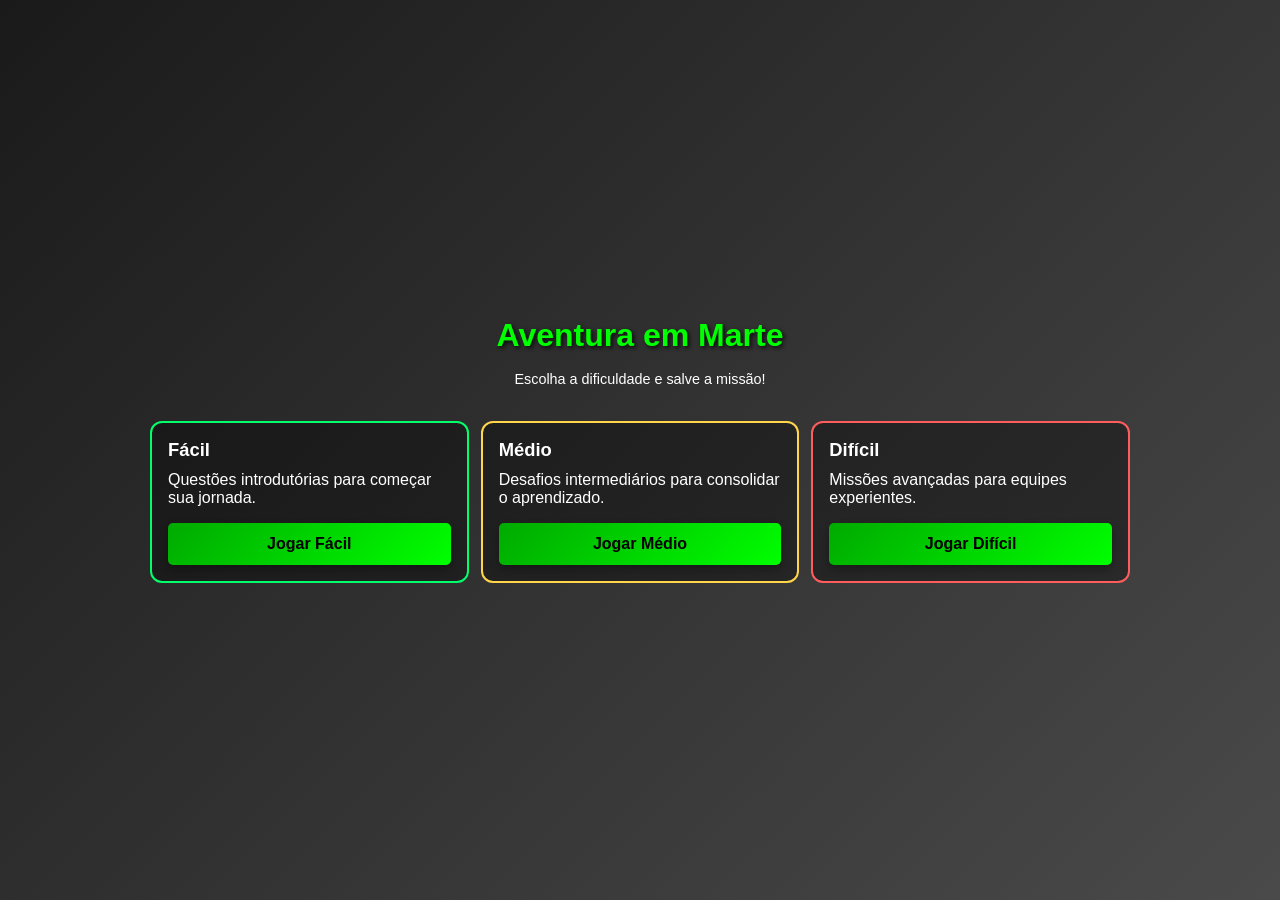
<file: index.html>
<!DOCTYPE html>
<html lang="pt-BR">
<head>
    <meta charset="UTF-8">
    <meta name="viewport" content="width=device-width, initial-scale=1.0, viewport-fit=cover">
    <meta name="description" content="Aventura em Marte - escolha sua dificuldade: Fácil, Médio ou Difícil.">
    <meta name="theme-color" content="#1a1a1a">
    <meta name="mobile-web-app-capable" content="yes">
    <meta name="apple-mobile-web-app-capable" content="yes">
    <meta name="apple-mobile-web-app-status-bar-style" content="black-translucent">
    <meta name="apple-mobile-web-app-title" content="Aventura em Marte">
    <link rel="manifest" href="manifest.json">
    <link rel="icon" type="image/png" href="assets/images/icon-192x192.png">
    <link rel="apple-touch-icon" href="assets/images/icon-192x192.png">
    <link rel="stylesheet" href="styles.css">
    <title>Aventura em Marte | Escolha a Dificuldade</title>
</head>
<body>
    <div class="portrait-warning">Gire seu celular para jogar no modo paisagem.</div>
    <main class="menu-screen">
        <section class="menu-hero">
            <h1>Aventura em Marte</h1>
            <p class="subtitle">Escolha a dificuldade e salve a missão!</p>
        </section>

        <section class="difficulty-menu">
            <article class="difficulty-card difficulty-easy">
                <h2>Fácil</h2>
                <p>Questões introdutórias para começar sua jornada.</p>
                <a class="btn-primary" href="niveis-faceis/index.html">Jogar Fácil</a>
            </article>

            <article class="difficulty-card difficulty-medium">
                <h2>Médio</h2>
                <p>Desafios intermediários para consolidar o aprendizado.</p>
                <a class="btn-primary" href="niveis-medios/index.html">Jogar Médio</a>
            </article>

            <article class="difficulty-card difficulty-hard">
                <h2>Difícil</h2>
                <p>Missões avançadas para equipes experientes.</p>
                <a class="btn-primary" href="niveis-dificeis/index.html">Jogar Difícil</a>
            </article>
        </section>
    </main>
    <script src="orientation-util.js"></script>
    <script>
        if ('serviceWorker' in navigator) {
            navigator.serviceWorker.register('/service-worker.js', { scope: '/' }).catch(() => {});
        }
        setupOrientationLock();
    </script>
</body>
</html>
</file>
<file: styles.css>
* {
    margin: 0;
    padding: 0;
    box-sizing: border-box;
}

html, body {
    width: 100%;
    height: 100%;
    font-family: 'Arial', sans-serif;
    background: linear-gradient(135deg, #1a1a1a 0%, #4a4a4a 100%);
    overflow: hidden;
}

body {
    display: flex;
    flex-direction: column;
}

.menu-screen {
    min-height: 100vh;
    width: 100%;
    display: flex;
    flex-direction: column;
    justify-content: center;
    align-items: center;
    padding: 24px;
    gap: 22px;
}

.menu-hero {
    text-align: center;
}

.difficulty-menu {
    width: min(980px, 100%);
    display: grid;
    grid-template-columns: 1fr 1fr 1fr;
    gap: 12px;
}

.difficulty-card {
    background: rgba(0, 0, 0, 0.35);
    border-radius: 12px;
    border: 2px solid rgba(255, 255, 255, 0.2);
    padding: 16px;
    display: flex;
    flex-direction: column;
    gap: 10px;
    color: #fff;
}

.difficulty-card h2 {
    font-size: 1.15rem;
}

.difficulty-card .btn-primary {
    margin-top: 6px;
    text-align: center;
    text-decoration: none;
}

.difficulty-easy {
    border-color: #00ff6a;
}

.difficulty-medium {
    border-color: #ffd54a;
}

.difficulty-hard {
    border-color: #ff5d5d;
}

/* Install Prompt */
.install-prompt {
    position: fixed;
    top: 12px;
    left: 50%;
    transform: translateX(-50%);
    width: min(92vw, 560px);
    background: linear-gradient(135deg, #0d3f0d 0%, #0d6224 50%, #228b22 100%);
    color: white;
    padding: 14px 16px;
    display: flex;
    justify-content: space-between;
    align-items: center;
    gap: 10px;
    z-index: 1000;
    border: 2px solid #7cff7c;
    border-radius: 14px;
    box-shadow: 0 8px 20px rgba(0, 0, 0, 0.55), 0 0 22px rgba(0, 255, 0, 0.35);
    animation: installPromptSlideIn 0.5s ease-out, installPromptGlow 1.6s ease-in-out infinite;
}

.install-prompt.hidden {
    display: none;
}

.install-prompt p {
    margin: 0;
    font-size: 0.95em;
    font-weight: bold;
    flex: 1;
}

.btn-install, .btn-dismiss {
    padding: 9px 14px;
    border: none;
    border-radius: 8px;
    cursor: pointer;
    font-weight: bold;
    transition: transform 0.2s ease, box-shadow 0.2s ease;
    white-space: nowrap;
}

.btn-install {
    background: linear-gradient(135deg, #ffd84d, #ffb300);
    color: #1b1b1b;
    box-shadow: 0 4px 10px rgba(255, 210, 57, 0.45);
}

.btn-dismiss {
    background-color: rgba(255, 255, 255, 0.25);
    color: white;
}

.btn-install:hover,
.btn-dismiss:hover {
    transform: translateY(-1px);
}

@keyframes installPromptSlideIn {
    from {
        opacity: 0;
        transform: translate(-50%, -20px);
    }
    to {
        opacity: 1;
        transform: translate(-50%, 0);
    }
}

@keyframes installPromptGlow {
    0%, 100% {
        box-shadow: 0 8px 20px rgba(0, 0, 0, 0.55), 0 0 18px rgba(0, 255, 0, 0.25);
    }
    50% {
        box-shadow: 0 8px 20px rgba(0, 0, 0, 0.55), 0 0 26px rgba(0, 255, 0, 0.5);
    }
}

/* Game Container */
.game-container {
    flex: 1;
    display: flex;
    justify-content: center;
    align-items: center;
    width: 100%;
    height: 100%;
    padding: 10px;
}

/* Screen */
.screen {
    display: none;
    width: 100%;
    height: 100%;
    background: linear-gradient(135deg, #1a1a1a 0%, #4a4a4a 100%);
    padding: 20px;
    border-radius: 10px;
    box-shadow: 0 8px 16px rgba(0, 0, 0, 0.5);
    overflow-y: auto;
}

#level1Screen,
#level2Screen,
#level3Screen,
#cluesScreen,
#resultScreen {
    overflow: hidden;
}

.screen.active {
    display: flex;
    justify-content: center;
    align-items: center;
}

/* Two Column Layout */
.two-column-layout {
    display: grid;
    grid-template-columns: 1fr 1fr;
    gap: 20px;
    width: 100%;
    height: 100%;
    align-items: center;
}

.text-column, .content-column {
    display: flex;
    flex-direction: column;
    justify-content: center;
    padding: 20px;
    background: rgba(0, 0, 0, 0.3);
    border-radius: 8px;
}

.image-column {
    display: flex;
    justify-content: center;
    align-items: center;
    padding: 20px;
    aspect-ratio: 1;
    background: rgba(0, 0, 0, 0.3);
    border-radius: 8px;
    overflow: hidden;
}

.image-column img {
    max-width: 100%;
    max-height: 100%;
    object-fit: contain;
}

/* Text Styles */
h1 {
    color: #00ff00;
    font-size: 2em;
    margin-bottom: 15px;
    text-shadow: 2px 2px 4px rgba(0, 0, 0, 0.8);
}

.subtitle {
    color: #ffffff;
    font-size: 0.9em;
    margin-bottom: 10px;
    line-height: 1.4;
}

.difficulty {
    color: #ffaa00;
    font-size: 0.85em;
    margin-bottom: 10px;
}

.credits {
    color: #aaaaaa;
    font-size: 0.8em;
    margin-bottom: 20px;
    font-style: italic;
}

#narrativeText {
    color: #ffffff;
    font-size: 1em;
    line-height: 1.6;
    margin-bottom: 20px;
}

.question-text {
    color: #ffffff;
    font-size: 0.95em;
    margin-top: 15px;
}

.question-number {
    color: #00ff00;
    font-weight: bold;
    font-size: 0.95em;
    text-align: center;
    text-shadow: 0 0 6px rgba(0, 0, 0, 0.9), 0 0 10px rgba(0, 255, 0, 0.45);
}

#level1Screen .content-column {
    gap: 8px;
    padding: 14px;
}

#level1Screen .two-column-layout {
    gap: 12px;
    align-items: stretch;
}

#level1Screen .content-column:first-child {
    justify-content: flex-start;
}

#level1Screen .content-column:last-child {
    justify-content: center;
}

#level1Screen .question-text {
    margin: 0;
    line-height: 1;
}

#level1Screen #level1QuestionNumber {
    margin-bottom: 2px;
}

#level1Screen .timer {
    margin-bottom: 8px;
    font-size: 1.6em;
    padding: 10px;
}

#level1Screen #level1Answers {
    gap: 8px;
}

#level1Screen .level1-question {
    color: #ffffff;
    font-size: 0.95em;
    font-weight: bold;
    line-height: 1.3;
    margin: 0 0 4px;
    text-align: left;
}

/* Buttons */
.btn-primary {
    background: linear-gradient(135deg, #00aa00, #00ff00);
    color: #000;
    border: none;
    padding: 12px 24px;
    font-size: 1em;
    font-weight: bold;
    border-radius: 5px;
    cursor: pointer;
    margin-top: 15px;
    transition: all 0.3s ease;
    box-shadow: 0 4px 8px rgba(0, 0, 0, 0.3);
}

.btn-primary:hover {
    transform: scale(1.05);
    box-shadow: 0 6px 12px rgba(0, 255, 0, 0.5);
}

.btn-primary:active {
    transform: scale(0.98);
}

/* Timer */
.timer {
    background: rgba(0, 0, 0, 0.5);
    color: #ff0000;
    font-size: 2em;
    font-weight: bold;
    padding: 15px;
    border-radius: 5px;
    text-align: center;
    margin-bottom: 20px;
    font-family: 'Courier New', monospace;
}

/* Power Panel */
.power-panel {
    background: rgba(0, 0, 0, 0.5);
    border: 2px solid #ffaa00;
    border-radius: 8px;
    padding: 20px;
    margin-bottom: 15px;
}

.panel-lights {
    position: relative;
    width: 240px;
    height: 240px;
    margin: 0 auto;
}

#level1Screen .power-panel {
    padding: 12px;
    margin-bottom: 4px;
}

#level1Screen .panel-lights {
    width: 176px;
    height: 176px;
}

#level1Screen .panel-number {
    font-size: 78px;
}

.light {
    position: absolute;
    width: 34px;
    height: 34px;
    border-radius: 50%;
}

.light.active {
    box-shadow: 0 0 10px 4px currentColor;
    animation: lightPulse 1.3s ease-in-out infinite;
}

.panel-number {
    position: absolute;
    top: 50%;
    left: 50%;
    transform: translate(-50%, -50%);
    color: #00ff00;
    font-size: 110px;
    font-weight: 700;
    text-shadow: 0 0 20px rgba(0, 255, 0, 0.9);
    line-height: 1;
}

@keyframes lightPulse {
    0%, 100% {
        opacity: 0.75;
        box-shadow: 0 0 8px 3px currentColor;
    }
    50% {
        opacity: 1;
        box-shadow: 0 0 14px 6px currentColor;
    }
}

/* Answers Container */
.answers-container {
    display: flex;
    flex-direction: column;
    gap: 10px;
}

.answer-btn {
    background: rgba(100, 100, 150, 0.7);
    color: white;
    border: 2px solid #6666ff;
    padding: 12px;
    font-size: 0.95em;
    border-radius: 5px;
    cursor: pointer;
    transition: all 0.3s ease;
}

.answer-btn:hover {
    background: rgba(100, 100, 200, 0.9);
    transform: translateX(5px);
}

.answer-btn.selected {
    background: rgba(150, 150, 255, 1);
    border-color: #ffff00;
}

.answer-btn.correct {
    background: #00aa00;
    border-color: #00ff00;
}

.answer-btn.incorrect {
    background: #aa0000;
    border-color: #ff0000;
}

.answer-btn:disabled {
    cursor: not-allowed;
    opacity: 0.6;
}

/* Grid Container */
.grid-container {
    background: rgba(0, 0, 0, 0.5);
    padding: 15px;
    border-radius: 8px;
    margin-bottom: 15px;
}

.grid {
    display: grid;
    grid-template-columns: repeat(5, 1fr);
    gap: 8px;
    margin-bottom: 10px;
}

.grid-cell {
    aspect-ratio: 1;
    background: rgba(50, 50, 100, 0.7);
    border: 2px solid #6666ff;
    border-radius: 5px;
    display: flex;
    justify-content: center;
    align-items: center;
    font-size: 1.2em;
    font-weight: bold;
}

.grid-labels {
    display: flex;
    justify-content: space-between;
    margin-top: 10px;
    font-size: 0.8em;
    color: #aaaaaa;
}

#level2Screen .two-column-layout {
    gap: 12px;
}

#level2Screen .content-column {
    padding: 8px;
}

#level2Screen #level2QuestionNumber {
    font-size: 0.95em;
    color: #00ff00;
    margin-bottom: 8px;
    text-align: center;
    font-weight: bold;
}

#level2Screen #gridContainer {
    padding: 6px;
    margin-bottom: 0;
}

#level2Screen .grid {
    grid-template-columns: 16px repeat(5, 40px);
    gap: 2px;
    margin-bottom: 0;
    justify-content: center;
}

#level2Screen .grid-row-label {
    display: flex;
    align-items: center;
    justify-content: center;
    color: #00ff00;
    font-weight: bold;
    font-size: 0.85em;
}

#level2Screen .grid-cell {
    width: 40px;
    height: 40px;
    font-size: 0.9em;
}

#level2Screen .grid-corner-label {
    width: 16px;
    height: 16px;
}

#level2Screen .grid-col-label {
    width: 40px;
    height: 16px;
    display: flex;
    align-items: center;
    justify-content: center;
    color: #00ff00;
    font-weight: bold;
    font-size: 0.75em;
}

#level2Screen .timer {
    font-size: 1.4em;
    padding: 8px;
    margin-bottom: 8px;
}

#level2Screen #level2Answers {
    gap: 6px;
    overflow: visible;
}

#level2Screen .level2-question {
    color: #ffffff;
    font-size: 0.9em;
    font-weight: bold;
    line-height: 1.3;
    margin-bottom: 6px;
}

#level2Screen .answer-btn {
    padding: 8px;
    font-size: 0.86em;
}

#level3Screen .content-column:first-child {
    align-items: center;
    justify-content: center;
    gap: 10px;
}

#level3Screen .answer-btn,
#level3Screen #level3Question {
    color: #ffffff;
}

#resultScreen .text-column p,
#resultText {
    color: #ffffff;
}

#resultScreen .two-column-layout {
    grid-template-columns: minmax(220px, 1fr) minmax(260px, 1fr);
    align-items: stretch;
}

#resultScreen .text-column {
    justify-content: center;
    gap: 16px;
}

/* Fuel Tank */
.fuel-tank {
    width: 100%;
    max-width: 210px;
    display: flex;
    align-items: center;
    gap: 10px;
    margin: 0 auto;
}

.tank-gauge {
    background: linear-gradient(180deg, #3a4253 0%, #1b1f2b 100%);
    border: 3px solid #9ea9bf;
    border-radius: 70px 70px 24px 24px;
    width: 140px;
    height: 190px;
    position: relative;
    box-shadow: inset 0 0 12px rgba(0, 0, 0, 0.65), 0 4px 12px rgba(0, 0, 0, 0.4);
    overflow: hidden;
}

.tank-fill {
    position: absolute;
    bottom: 14px;
    left: 14px;
    right: 14px;
    height: 0%;
    background: linear-gradient(to top, #0f8f25 0%, #4fc53a 45%, #d4dd3a 100%);
    border-radius: 52px 52px 12px 12px;
    transition: height 0.5s ease;
}

.tank-label {
    position: absolute;
    top: 50%;
    left: 50%;
    transform: translate(-50%, -50%);
    color: #ffffff;
    font-weight: bold;
    font-size: 1.1em;
    text-shadow: 0 0 4px rgba(0, 0, 0, 0.9);
    z-index: 10;
}

.fuel-mark {
    color: #ffffff;
    font-size: 1em;
    font-weight: bold;
    text-shadow: 0 0 6px rgba(0, 0, 0, 0.8);
}

.fuel-marks {
    display: flex;
    flex-direction: column;
    justify-content: space-between;
    height: 176px;
}

.fuel-mark-f {
    margin-top: 6px;
}

.fuel-mark-e {
    margin-bottom: 8px;
}

.tank-needle {
    position: absolute;
    left: 50%;
    bottom: 10px;
    width: 5px;
    height: 78px;
    transform-origin: bottom center;
    transform: rotate(-90deg);
    background: linear-gradient(to top, #d8dee9 0%, #ffffff 100%);
    border-radius: 999px;
    z-index: 12;
    box-shadow: 0 0 8px rgba(255, 255, 255, 0.7);
}

.tank-needle::after {
    content: '';
    position: absolute;
    left: 50%;
    bottom: -7px;
    transform: translateX(-50%);
    width: 14px;
    height: 14px;
    border-radius: 50%;
    background: #f3f7ff;
    border: 2px solid #2a3140;
}

/* Clues List */
.clues-list {
    background: rgba(0, 0, 0, 0.5);
    padding: 12px;
    border-radius: 8px;
    color: #ffffff;
    line-height: 1.4;
}

.clue {
    margin-bottom: 8px;
    padding-bottom: 8px;
    border-bottom: 1px solid #666;
    font-size: 0.9em;
}

.clue:last-child {
    border-bottom: none;
}

#cluesScreen .content-column {
    justify-content: space-between;
    gap: 6px;
    padding: 10px;
}

#cluesScreen .btn-primary {
    margin-top: 6px;
}

/* Code Input */
.code-input-container {
    display: flex;
    flex-direction: column;
    align-items: center;
    justify-content: center;
    gap: 30px;
    padding: 40px;
}

.code-input-container h2 {
    color: #00ff00;
    font-size: 1.5em;
    text-align: center;
}

.code-boxes {
    display: flex;
    gap: 15px;
    justify-content: center;
}

.code-box {
    width: 60px;
    height: 60px;
    font-size: 2em;
    text-align: center;
    background: rgba(0, 0, 0, 0.7);
    border: 3px solid #00ff00;
    color: #00ff00;
    border-radius: 5px;
    font-weight: bold;
}

.code-box:focus {
    outline: none;
    border-color: #ffff00;
    box-shadow: 0 0 10px rgba(255, 255, 0, 0.5);
}

/* Message Container */
.message-container {
    display: flex;
    flex-direction: column;
    justify-content: center;
    align-items: center;
    padding: 40px;
    text-align: center;
}

#messageText {
    color: #00ff00;
    font-size: 1.5em;
    margin-bottom: 20px;
}

#messageSubtext {
    color: #aaaaaa;
    font-size: 0.9em;
}

/* Credits Container */
.credits-container {
    display: flex;
    flex-direction: column;
    justify-content: center;
    align-items: center;
    padding: 40px;
    text-align: center;
    color: #ffffff;
}

.credits-container h1 {
    color: #00ff00;
    margin-bottom: 30px;
}

.credits-container p {
    font-size: 0.95em;
    margin-bottom: 15px;
    line-height: 1.6;
}

/* Controls */
.controls {
    position: fixed;
    bottom: 20px;
    right: 20px;
    display: flex;
    gap: 10px;
    z-index: 100;
}

.control-btn {
    width: 50px;
    height: 50px;
    border-radius: 50%;
    background: linear-gradient(135deg, #333, #666);
    color: white;
    border: 2px solid #00ff00;
    font-size: 1.5em;
    cursor: pointer;
    transition: all 0.3s ease;
    box-shadow: 0 4px 8px rgba(0, 0, 0, 0.5);
}

.control-btn:hover {
    transform: scale(1.1);
    box-shadow: 0 6px 12px rgba(0, 255, 0, 0.5);
}

.control-btn.muted {
    border-color: #ff0000;
    color: #ff0000;
}

.portrait-warning {
    display: none;
}

/* Responsivo */
@media (max-width: 768px) {
    .difficulty-menu {
        grid-template-columns: 1fr 1fr 1fr;
        gap: 8px;
    }

    .difficulty-card {
        padding: 12px;
        gap: 8px;
    }

    .difficulty-card h2 {
        font-size: 1rem;
    }

    .difficulty-card p {
        font-size: 0.78em;
    }

    .install-prompt {
        top: 8px;
        width: calc(100% - 16px);
        padding: 12px;
        gap: 8px;
    }

    .install-prompt p {
        font-size: 0.83em;
    }

    .btn-install, .btn-dismiss {
        padding: 8px 10px;
        font-size: 0.8em;
    }

    .two-column-layout {
        grid-template-columns: 1fr;
        gap: 15px;
    }

    h1 {
        font-size: 1.5em;
    }

    .subtitle, .difficulty, .credits {
        font-size: 0.8em;
    }

    .btn-primary {
        padding: 10px 20px;
        font-size: 0.9em;
    }

    .timer {
        font-size: 1.5em;
    }

    .panel-lights {
        width: 200px;
        height: 200px;
    }

    .panel-number {
        font-size: 90px;
    }

    #level2Screen .grid {
        grid-template-columns: 14px repeat(5, 34px);
        gap: 2px;
    }

    #level2Screen .grid-cell {
        width: 34px;
        height: 34px;
        font-size: 0.8em;
    }

    #level2Screen .grid-row-label {
        font-size: 0.75em;
    }

    #level2Screen .grid-col-label {
        width: 34px;
        height: 14px;
        font-size: 0.68em;
    }

    #level2Screen .answer-btn {
        font-size: 0.8em;
        padding: 7px;
    }

    #level1Screen .two-column-layout,
    #level2Screen .two-column-layout,
    #level3Screen .two-column-layout,
    #cluesScreen .two-column-layout,
    #resultScreen .two-column-layout {
        grid-template-columns: 1fr 1fr;
        gap: 8px;
    }

    #level1Screen .content-column,
    #level2Screen .content-column,
    #level3Screen .content-column,
    #cluesScreen .content-column,
    #resultScreen .text-column,
    #resultScreen .image-column {
        padding: 8px;
    }

    #level2Screen .timer {
        font-size: 1.2em;
        padding: 6px;
        margin-bottom: 6px;
    }

    #level1Screen .content-column {
        gap: 6px;
        padding: 10px;
    }

    #level1Screen .question-text {
        font-size: 0.84em;
    }

    #level1Screen .power-panel {
        padding: 8px;
    }

    #level1Screen .panel-lights {
        width: 148px;
        height: 148px;
    }

    #level1Screen .panel-number {
        font-size: 62px;
    }

    #resultScreen .two-column-layout {
        grid-template-columns: 1fr 1fr;
    }

    .fuel-tank {
        max-width: 170px;
    }

    .tank-gauge {
        width: 118px;
        height: 164px;
    }

    .fuel-marks {
        height: 150px;
    }

    .tank-needle {
        height: 64px;
    }

    #cluesScreen .content-column {
        gap: 6px;
        padding: 8px;
    }

    .clues-list {
        padding: 10px;
    }

    .clue {
        margin-bottom: 6px;
        padding-bottom: 6px;
        font-size: 0.82em;
        line-height: 1.3;
    }

    .code-box {
        width: 50px;
        height: 50px;
        font-size: 1.5em;
    }
}

@media (max-width: 560px) {
    .difficulty-card {
        padding: 10px;
    }

    .difficulty-card .btn-primary {
        padding: 9px 8px;
        font-size: 0.75em;
    }
}

@media (orientation: portrait) and (max-width: 1024px) {
    body {
        overflow: hidden;
    }

    body:not(.force-landscape-fallback) > :not(.portrait-warning) {
        display: none !important;
    }

    body:not(.force-landscape-fallback) .portrait-warning {
        position: fixed;
        inset: 0;
        display: flex;
        align-items: center;
        justify-content: center;
        text-align: center;
        padding: 24px;
        color: #ffffff;
        font-size: 1.2em;
        font-weight: bold;
        background: radial-gradient(circle at center, #1a1a1a 0%, #060606 100%);
        z-index: 9999;
    }

    body.force-landscape-fallback .portrait-warning {
        display: none !important;
    }

    body.force-landscape-fallback .menu-screen,
    body.force-landscape-fallback .game-container {
        position: fixed;
        top: 0;
        left: 0;
        width: 100vh;
        height: 100vw;
        max-width: none;
        transform-origin: top left;
        transform: rotate(90deg) translateY(-100%);
    }
}

@media (orientation: landscape) {
    .game-container {
        padding: 5px;
    }

    .screen {
        padding: 10px;
    }

    .text-column, .content-column, .image-column {
        padding: 10px;
    }
}

/* Fullscreen */
.screen:fullscreen {
    padding: 20px;
}

:-webkit-full-screen {
    width: 100%;
    height: 100%;
}

:-moz-full-screen {
    width: 100%;
    height: 100%;
}
</file>
